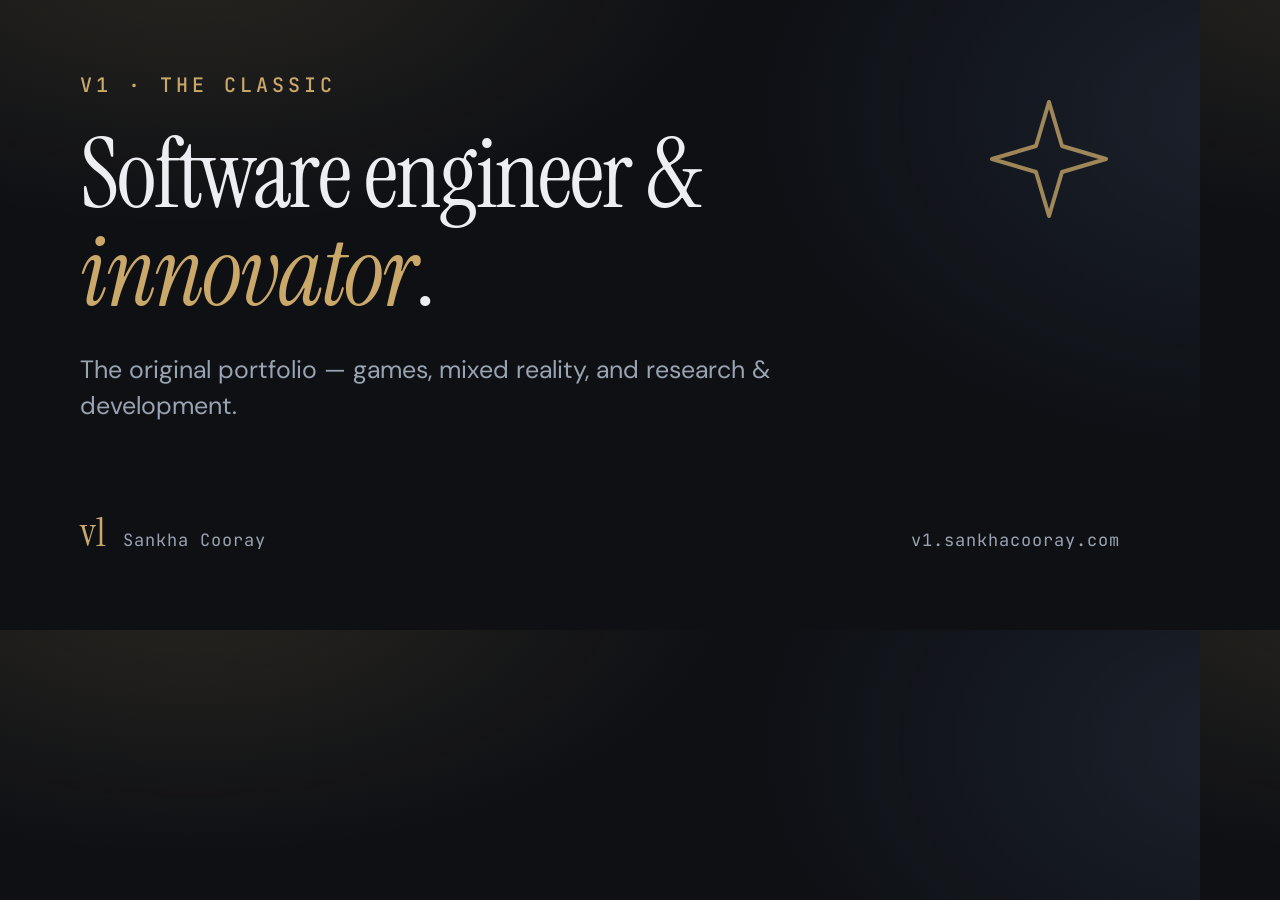
<file: assets/og-card.html>
<!DOCTYPE html>
<html lang="en">
<head>
<meta charset="UTF-8">
<link href="https://fonts.googleapis.com/css2?family=Instrument+Serif:ital@0;1&family=DM+Sans:wght@400;500&family=JetBrains+Mono:wght@500&display=swap" rel="stylesheet">
<style>
  * { margin: 0; padding: 0; box-sizing: border-box; }
  html, body { width: 1200px; height: 630px; }
  body {
    font-family: 'DM Sans', sans-serif;
    background: #0e1014;
    color: #eceef2;
    background-image:
      radial-gradient(900px 460px at 16% -8%, rgba(201,168,106,0.14), transparent 60%),
      radial-gradient(820px 560px at 104% 18%, rgba(141,180,255,0.10), transparent 60%);
    padding: 72px 80px;
    display: flex;
    flex-direction: column;
    justify-content: space-between;
    position: relative;
    overflow: hidden;
  }
  .eyebrow {
    font-family: 'JetBrains Mono', monospace; font-size: 20px; font-weight: 500;
    color: #c9a86a; text-transform: uppercase; letter-spacing: 4px;
  }
  h1 {
    font-family: 'Instrument Serif', serif; font-weight: 400;
    font-size: 96px; line-height: 1.02; letter-spacing: -2px; margin-top: 28px;
  }
  h1 em { color: #c9a86a; font-style: italic; }
  .lede {
    font-size: 25px; color: #9aa3b2; max-width: 720px; margin-top: 30px; line-height: 1.45;
  }
  .foot { display: flex; align-items: baseline; gap: 18px; }
  .mark { font-family: 'Instrument Serif', serif; font-size: 40px; color: #c9a86a; letter-spacing: -0.5px; }
  .by { font-family: 'JetBrains Mono', monospace; font-size: 17px; color: #9aa3b2; letter-spacing: 1px; }
  .url { margin-left: auto; font-family: 'JetBrains Mono', monospace; font-size: 17px; color: #9aa3b2; letter-spacing: 1px; }
  .spark { position: absolute; right: 76px; top: 84px; opacity: 0.9; }
</style>
</head>
<body>
  <svg class="spark" width="150" height="150" viewBox="0 0 150 150">
    <path d="M75 18 L88 62 L132 75 L88 88 L75 132 L62 88 L18 75 L62 62 Z"
      fill="none" stroke="#c9a86a" stroke-width="4"
      stroke-linecap="round" stroke-linejoin="round" opacity="0.85"/>
  </svg>

  <div>
    <div class="eyebrow">v1 · the classic</div>
    <h1>Software engineer &amp;<br><em>innovator</em>.</h1>
    <div class="lede">The original portfolio — games, mixed reality, and research &amp; development.</div>
  </div>

  <div class="foot">
    <span class="mark">v1</span>
    <span class="by">Sankha Cooray</span>
    <span class="url">v1.sankhacooray.com</span>
  </div>
</body>
</html>
</file>
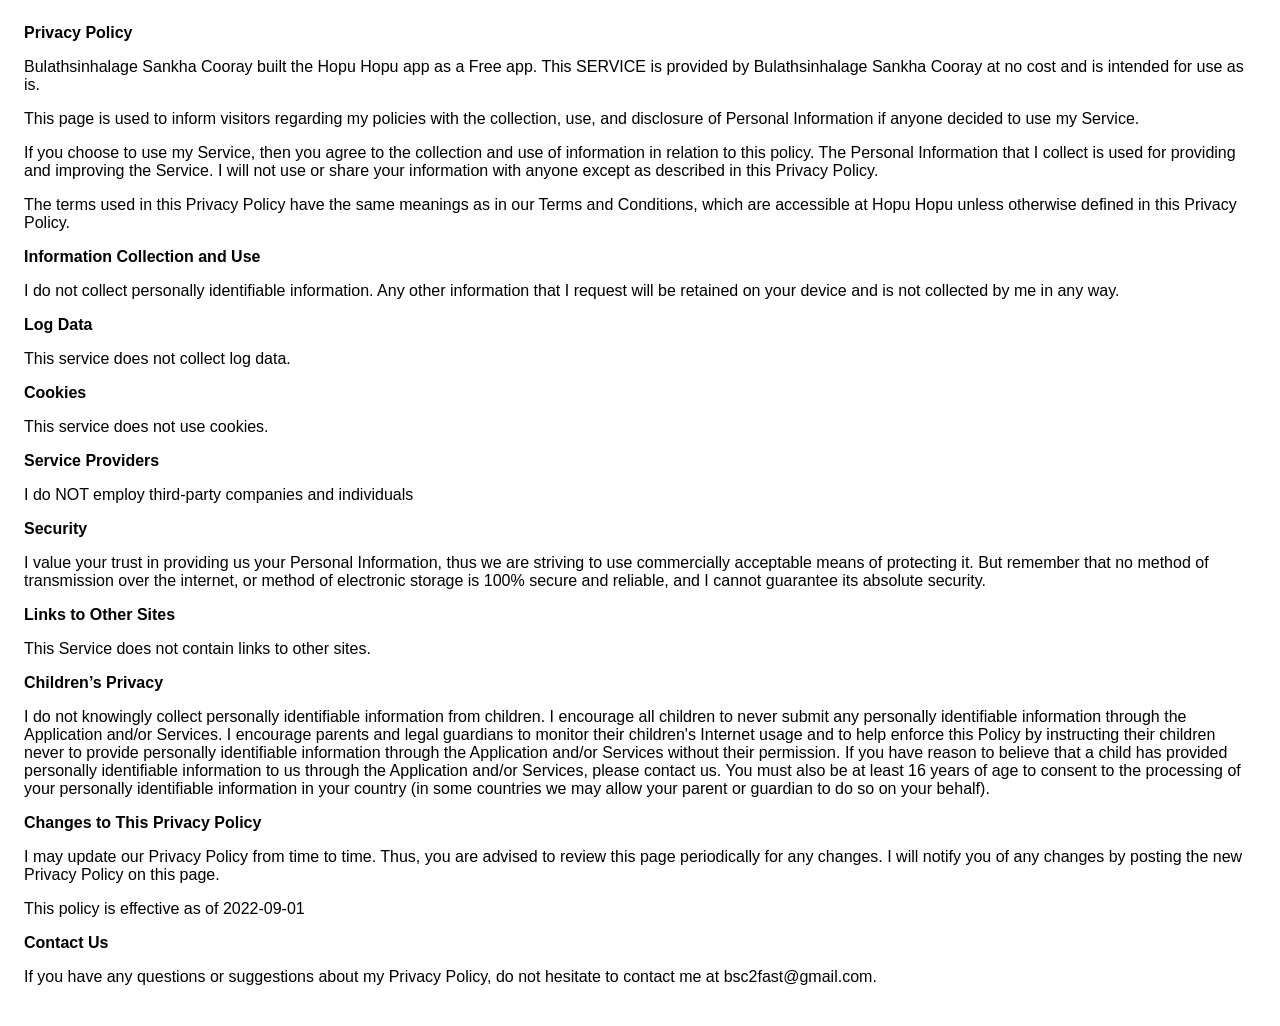
<file: hopu/hopu_pp.html>
<!DOCTYPE html>
<!-- saved from url=(0070)file:///Volumes/Data/Projects/sankhacooray.github.io/hopu/hopu_pp.html -->
<html><head><meta http-equiv="Content-Type" content="text/html; charset=UTF-8">
      
      <meta name="viewport" content="width=device-width">
      <title>Privacy Policy</title>
      <style> body { font-family: 'Helvetica Neue', Helvetica, Arial, sans-serif; padding:1em; } </style>
    </head>
    <body>
    <strong>Privacy Policy</strong> <p>
                  Bulathsinhalage Sankha Cooray built the Hopu Hopu app as
                  a Free app. This SERVICE is provided by
                  Bulathsinhalage Sankha Cooray at no cost and is intended for use as
                  is.
                </p> <p>
                  This page is used to inform visitors regarding my
                  policies with the collection, use, and disclosure of Personal
                  Information if anyone decided to use my Service.
                </p> <p>
                  If you choose to use my Service, then you agree to
                  the collection and use of information in relation to this
                  policy. The Personal Information that I collect is
                  used for providing and improving the Service. I will not use or share your information with
                  anyone except as described in this Privacy Policy.
                </p> <p>
                  The terms used in this Privacy Policy have the same meanings
                  as in our Terms and Conditions, which are accessible at
                  Hopu Hopu unless otherwise defined in this Privacy Policy.
                </p> <p><strong>Information Collection and Use</strong></p> <p>
                  I do not collect personally identifiable information. Any other information that
                  I request will be retained on your device and is not collected by me in any way.
                </p> <!----> <p><strong>Log Data</strong></p> <p>
                  This service does not collect log data.
                </p> <p><strong>Cookies</strong></p> <p>
                  This service does not use cookies.
                </p><p><strong>Service Providers</strong></p> <p>
                  I do NOT employ third-party companies and
                  individuals 
                </p> <p><strong>Security</strong></p> <p>
                  I value your trust in providing us your
                  Personal Information, thus we are striving to use commercially
                  acceptable means of protecting it. But remember that no method
                  of transmission over the internet, or method of electronic
                  storage is 100% secure and reliable, and I cannot
                  guarantee its absolute security.
                </p> <p><strong>Links to Other Sites</strong></p> <p>
                  This Service does not contain links to other sites.
                </p> <p><strong>Children’s Privacy</strong></p> <!----> <div><p>
                    I do not knowingly collect personally
                    identifiable information from children. I 
                    encourage all children to never submit any personally
                    identifiable information through 
                    the Application and/or Services.
                    I encourage parents and legal guardians to monitor 
                    their children's Internet usage and to help enforce this Policy by instructing 
                    their children never to provide personally identifiable information through the Application and/or Services without their permission. If you have reason to believe that a child 
                    has provided personally identifiable information to us through the Application and/or Services, 
                    please contact us. You must also be at least 16 years of age to consent to the processing 
                    of your personally identifiable information in your country (in some countries we may allow your parent 
                    or guardian to do so on your behalf).
                  </p></div> <p><strong>Changes to This Privacy Policy</strong></p> <p>
                  I may update our Privacy Policy from
                  time to time. Thus, you are advised to review this page
                  periodically for any changes. I will
                  notify you of any changes by posting the new Privacy Policy on
                  this page.
                </p> <p>This policy is effective as of 2022-09-01</p> <p><strong>Contact Us</strong></p> <p>
                  If you have any questions or suggestions about my
                  Privacy Policy, do not hesitate to contact me at bsc2fast@gmail.com.
                </p> 
    
    
      <script async src="https://sankhacooray.com/js/sankha-analytics.js"></script>
</body></html>
</file>
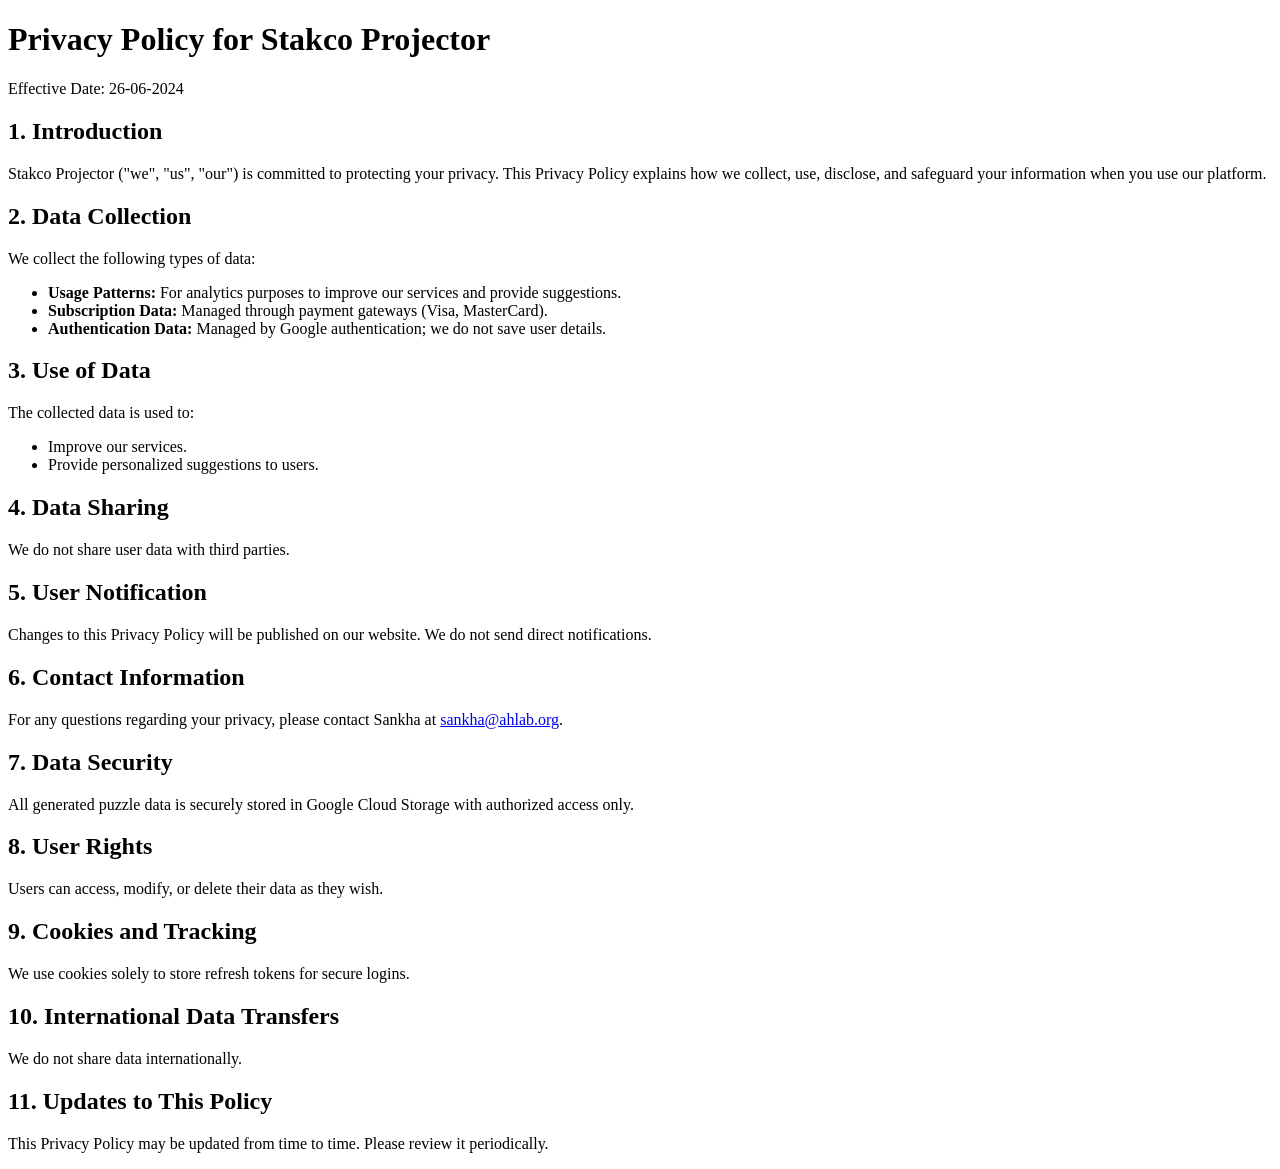
<file: projector/privacy.html>
<!DOCTYPE html>
<html lang="en">
<head>
    <meta charset="UTF-8">
    <meta name="viewport" content="width=device-width, initial-scale=1.0">
    <title>Privacy Policy</title>
</head>
<body>
    <h1>Privacy Policy for Stakco Projector</h1>
    <p>Effective Date: 26-06-2024</p>

    <h2>1. Introduction</h2>
    <p>Stakco Projector ("we", "us", "our") is committed to protecting your privacy. This Privacy Policy explains how we collect, use, disclose, and safeguard your information when you use our platform.</p>

    <h2>2. Data Collection</h2>
    <p>We collect the following types of data:</p>
    <ul>
        <li><strong>Usage Patterns:</strong> For analytics purposes to improve our services and provide suggestions.</li>
        <li><strong>Subscription Data:</strong> Managed through payment gateways (Visa, MasterCard).</li>
        <li><strong>Authentication Data:</strong> Managed by Google authentication; we do not save user details.</li>
    </ul>

    <h2>3. Use of Data</h2>
    <p>The collected data is used to:</p>
    <ul>
        <li>Improve our services.</li>
        <li>Provide personalized suggestions to users.</li>
    </ul>

    <h2>4. Data Sharing</h2>
    <p>We do not share user data with third parties.</p>

    <h2>5. User Notification</h2>
    <p>Changes to this Privacy Policy will be published on our website. We do not send direct notifications.</p>

    <h2>6. Contact Information</h2>
    <p>For any questions regarding your privacy, please contact Sankha at <a href="mailto:sankha@ahlab.org">sankha@ahlab.org</a>.</p>

    <h2>7. Data Security</h2>
    <p>All generated puzzle data is securely stored in Google Cloud Storage with authorized access only.</p>

    <h2>8. User Rights</h2>
    <p>Users can access, modify, or delete their data as they wish.</p>

    <h2>9. Cookies and Tracking</h2>
    <p>We use cookies solely to store refresh tokens for secure logins.</p>

    <h2>10. International Data Transfers</h2>
    <p>We do not share data internationally.</p>

    <h2>11. Updates to This Policy</h2>
    <p>This Privacy Policy may be updated from time to time. Please review it periodically.</p>
<script async src="https://sankhacooray.com/js/sankha-analytics.js"></script>
</body>
</html>
</file>
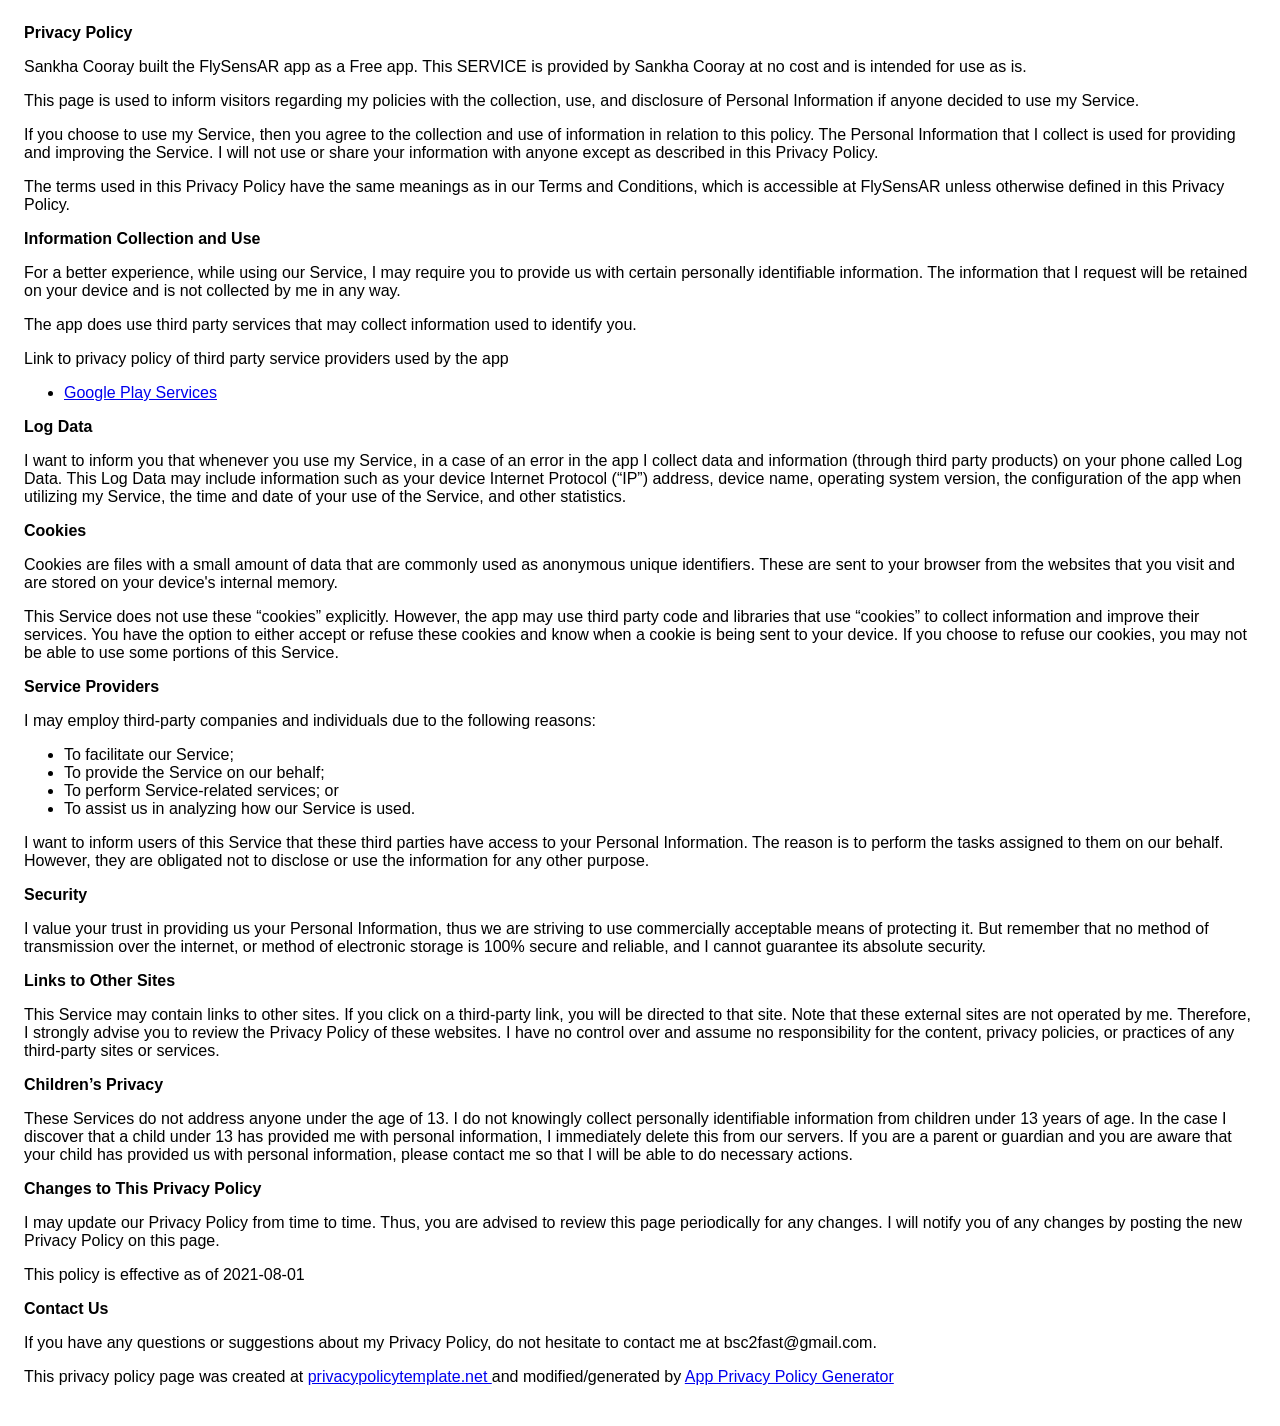
<file: apps/FlySensAR/FlySensAR_privacy_policy.html>
<!DOCTYPE html>
    <html>
    <head>
      <meta charset='utf-8'>
      <meta name='viewport' content='width=device-width'>
      <title>Privacy Policy</title>
      <style> body { font-family: 'Helvetica Neue', Helvetica, Arial, sans-serif; padding:1em; } </style>
    </head>
    <body>
    <strong>Privacy Policy</strong> <p>
                  Sankha Cooray built the FlySensAR app as
                  a Free app. This SERVICE is provided by
                  Sankha Cooray at no cost and is intended for use as
                  is.
                </p> <p>
                  This page is used to inform visitors regarding my
                  policies with the collection, use, and disclosure of Personal
                  Information if anyone decided to use my Service.
                </p> <p>
                  If you choose to use my Service, then you agree to
                  the collection and use of information in relation to this
                  policy. The Personal Information that I collect is
                  used for providing and improving the Service. I will not use or share your information with
                  anyone except as described in this Privacy Policy.
                </p> <p>
                  The terms used in this Privacy Policy have the same meanings
                  as in our Terms and Conditions, which is accessible at
                  FlySensAR unless otherwise defined in this Privacy Policy.
                </p> <p><strong>Information Collection and Use</strong></p> <p>
                  For a better experience, while using our Service, I
                  may require you to provide us with certain personally
                  identifiable information. The information that
                  I request will be retained on your device and is not collected by me in any way.
                </p> <div><p>
                    The app does use third party services that may collect
                    information used to identify you.
                  </p> <p>
                    Link to privacy policy of third party service providers used
                    by the app
                  </p> <ul><li><a href="https://www.google.com/policies/privacy/" target="_blank" rel="noopener noreferrer">Google Play Services</a></li><!----><!----><!----><!----><!----><!----><!----><!----><!----><!----><!----><!----><!----><!----><!----><!----><!----><!----><!----><!----><!----><!----><!----><!----><!----><!----></ul></div> <p><strong>Log Data</strong></p> <p>
                  I want to inform you that whenever you
                  use my Service, in a case of an error in the app
                  I collect data and information (through third party
                  products) on your phone called Log Data. This Log Data may
                  include information such as your device Internet Protocol
                  (“IP”) address, device name, operating system version, the
                  configuration of the app when utilizing my Service,
                  the time and date of your use of the Service, and other
                  statistics.
                </p> <p><strong>Cookies</strong></p> <p>
                  Cookies are files with a small amount of data that are
                  commonly used as anonymous unique identifiers. These are sent
                  to your browser from the websites that you visit and are
                  stored on your device's internal memory.
                </p> <p>
                  This Service does not use these “cookies” explicitly. However,
                  the app may use third party code and libraries that use
                  “cookies” to collect information and improve their services.
                  You have the option to either accept or refuse these cookies
                  and know when a cookie is being sent to your device. If you
                  choose to refuse our cookies, you may not be able to use some
                  portions of this Service.
                </p> <p><strong>Service Providers</strong></p> <p>
                  I may employ third-party companies and
                  individuals due to the following reasons:
                </p> <ul><li>To facilitate our Service;</li> <li>To provide the Service on our behalf;</li> <li>To perform Service-related services; or</li> <li>To assist us in analyzing how our Service is used.</li></ul> <p>
                  I want to inform users of this Service
                  that these third parties have access to your Personal
                  Information. The reason is to perform the tasks assigned to
                  them on our behalf. However, they are obligated not to
                  disclose or use the information for any other purpose.
                </p> <p><strong>Security</strong></p> <p>
                  I value your trust in providing us your
                  Personal Information, thus we are striving to use commercially
                  acceptable means of protecting it. But remember that no method
                  of transmission over the internet, or method of electronic
                  storage is 100% secure and reliable, and I cannot
                  guarantee its absolute security.
                </p> <p><strong>Links to Other Sites</strong></p> <p>
                  This Service may contain links to other sites. If you click on
                  a third-party link, you will be directed to that site. Note
                  that these external sites are not operated by me.
                  Therefore, I strongly advise you to review the
                  Privacy Policy of these websites. I have
                  no control over and assume no responsibility for the content,
                  privacy policies, or practices of any third-party sites or
                  services.
                </p> <p><strong>Children’s Privacy</strong></p> <p>
                  These Services do not address anyone under the age of 13.
                  I do not knowingly collect personally
                  identifiable information from children under 13 years of age. In the case
                  I discover that a child under 13 has provided
                  me with personal information, I immediately
                  delete this from our servers. If you are a parent or guardian
                  and you are aware that your child has provided us with
                  personal information, please contact me so that
                  I will be able to do necessary actions.
                </p> <p><strong>Changes to This Privacy Policy</strong></p> <p>
                  I may update our Privacy Policy from
                  time to time. Thus, you are advised to review this page
                  periodically for any changes. I will
                  notify you of any changes by posting the new Privacy Policy on
                  this page.
                </p> <p>This policy is effective as of 2021-08-01</p> <p><strong>Contact Us</strong></p> <p>
                  If you have any questions or suggestions about my
                  Privacy Policy, do not hesitate to contact me at bsc2fast@gmail.com.
                </p> <p>This privacy policy page was created at <a href="https://privacypolicytemplate.net" target="_blank" rel="noopener noreferrer">privacypolicytemplate.net </a>and modified/generated by <a href="https://app-privacy-policy-generator.nisrulz.com/" target="_blank" rel="noopener noreferrer">App Privacy Policy Generator</a></p>
    <script async src="https://sankhacooray.com/js/sankha-analytics.js"></script>
</body>
    </html>
</file>
